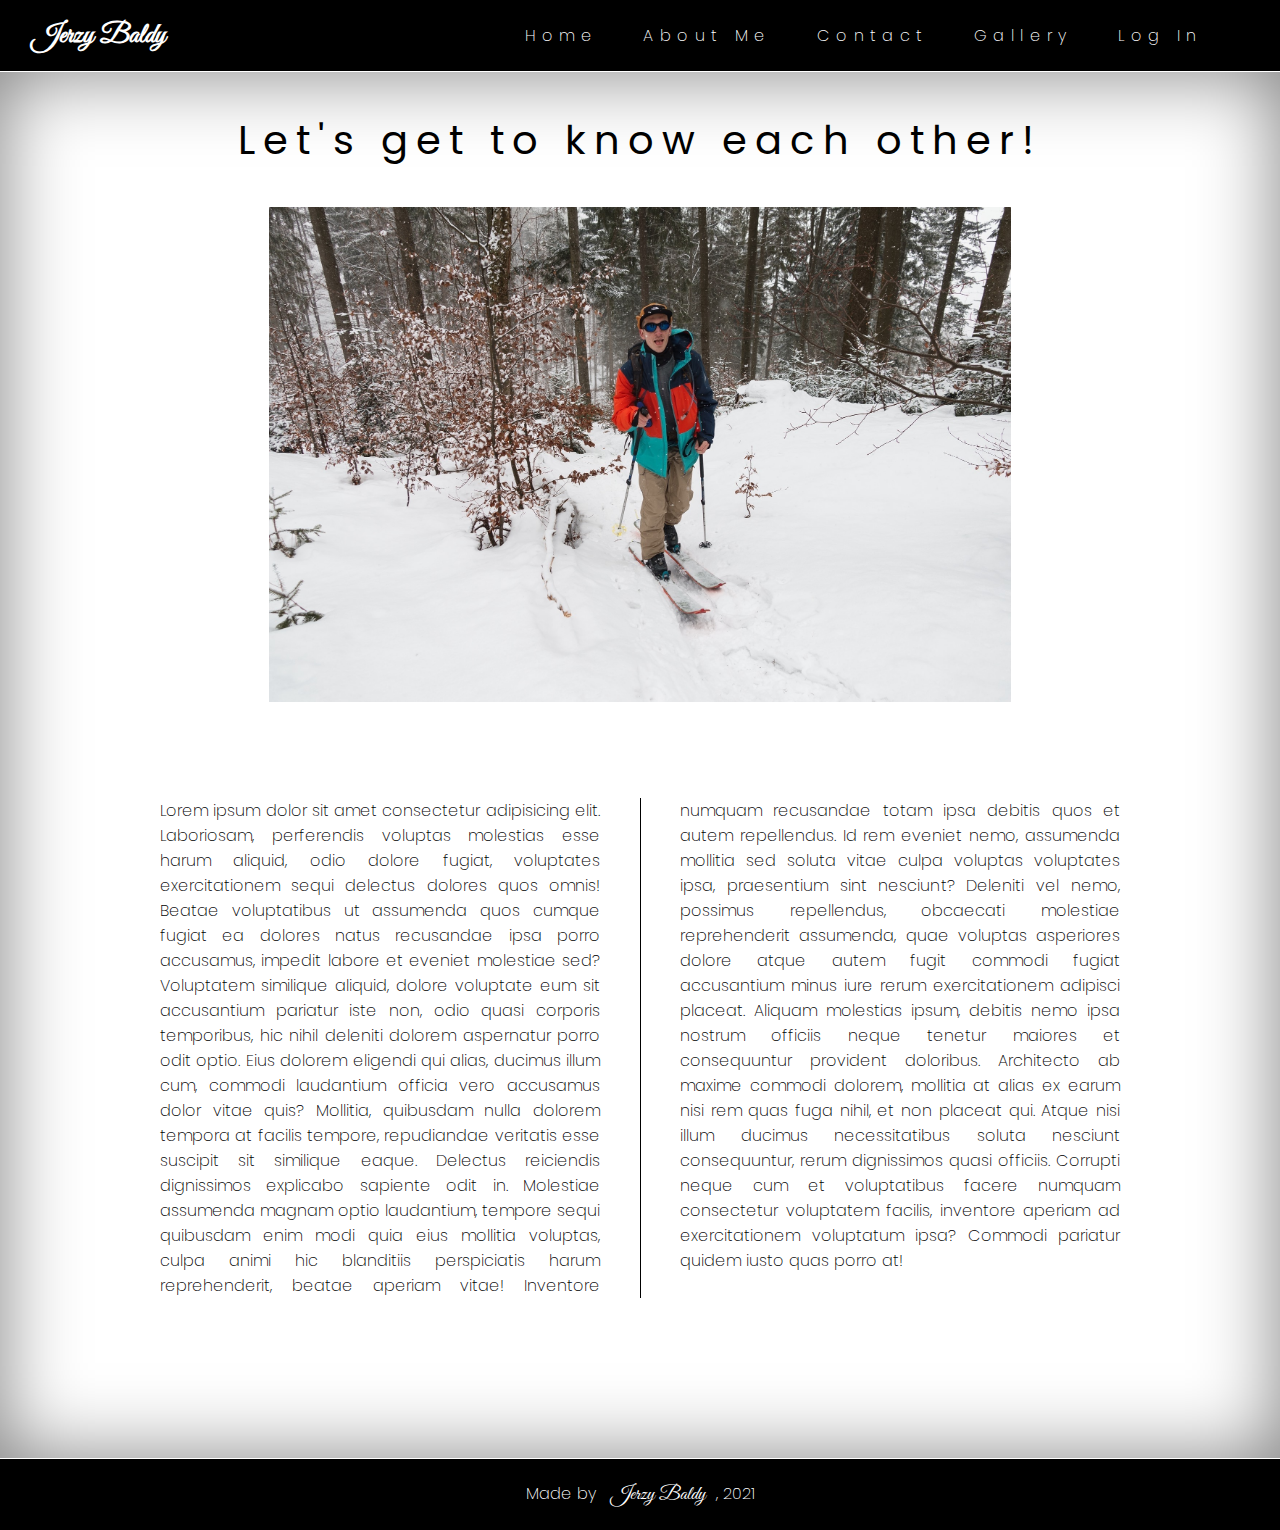
<file: aboutme.html>
<!DOCTYPE html>
<html lang="en">
<head>
<meta charset="UTF-8">
    <meta http-equiv="X-UA-Compatible" content="IE=edge">
    <meta name="viewport" content="width=device-width, initial-scale=1.0">


    <link rel="stylesheet" href="style.css">


    <title>Jerzy Baldy</title>
</head>
<body>

    <div class="loader-wrapper">
        <div class="loader"></div>
        <div class="loader-section section-left"></div>
        <div class="loader-section section-right"></div>
    </div>

    <nav class="nav-bar">
        <div class="logo-container">
            <h3 class="logo-text">Jerzy Baldy</h3>
        </div>
        <ul class="nav-list">

            <li><a href="index.html" class="nav-links">Home</a></li>
            <li><a href="aboutme.html" class="nav-links">About Me</a></li>
            <li><a href="contact.html" class="nav-links">Contact</a></li>
            <li><a href="gallery.html" class="nav-links">Gallery</a></li>
            <li><a href="login.html" class="nav-links">Log In</a></li>

        </ul>
        <div class="drop-down">
            <div class="line-one"></div>
            <div class="line-two"></div>
            <div class="line-three"></div>
        </div>
    </nav>
    <main>
        <section class="about-me-container">

            <div class="about-me-img-container">
                <img src="IMG/about-me-img.jpeg" alt="Me on a skiing trip" class="about-me-img">
            </div>
            <h2 class="about-me-heading">Let's get to know each other!</h2>
            <p class="about-me-text">Lorem ipsum dolor sit amet consectetur adipisicing elit. Laboriosam, perferendis voluptas molestias esse harum aliquid, odio dolore fugiat, voluptates exercitationem sequi delectus dolores quos omnis! Beatae voluptatibus ut assumenda quos cumque fugiat ea dolores natus recusandae ipsa porro accusamus, impedit labore et eveniet molestiae sed? Voluptatem similique aliquid, dolore voluptate eum sit accusantium pariatur iste non, odio quasi corporis temporibus, hic nihil deleniti dolorem aspernatur porro odit optio. Eius dolorem eligendi qui alias, ducimus illum cum, commodi laudantium officia vero accusamus dolor vitae quis? Mollitia, quibusdam nulla dolorem tempora at facilis tempore, repudiandae veritatis esse suscipit sit similique eaque. Delectus reiciendis dignissimos explicabo sapiente odit in. Molestiae assumenda magnam optio laudantium, tempore sequi quibusdam enim modi quia eius mollitia voluptas, culpa animi hic blanditiis perspiciatis harum reprehenderit, beatae aperiam vitae! Inventore numquam recusandae totam ipsa debitis quos et autem repellendus. Id rem eveniet nemo, assumenda mollitia sed soluta vitae culpa voluptas voluptates ipsa, praesentium sint nesciunt? Deleniti vel nemo, possimus repellendus, obcaecati molestiae reprehenderit assumenda, quae voluptas asperiores dolore atque autem fugit commodi fugiat accusantium minus iure rerum exercitationem adipisci placeat. Aliquam molestias ipsum, debitis nemo ipsa nostrum officiis neque tenetur maiores et consequuntur provident doloribus. Architecto ab maxime commodi dolorem, mollitia at alias ex earum nisi rem quas fuga nihil, et non placeat qui. Atque nisi illum ducimus necessitatibus soluta nesciunt consequuntur, rerum dignissimos quasi officiis. Corrupti neque cum et voluptatibus facere numquam consectetur voluptatem facilis, inventore aperiam ad exercitationem voluptatum ipsa? Commodi pariatur quidem iusto quas porro at!</p>
        </section>
    </main>

    <footer class="footer-container">
            <address class="footer-text">
                Made by <a href="#" class="footer-link">Jerzy Baldy</a>, 2021
            </address>
        </footer>
    
    <script src="hamburger.js"></script>
    <script src="loader.js"></script>

</body>
</html>
</file>
<file: style.css>
/*----FONTS----*/

@import url('https://fonts.googleapis.com/css2?family=Great+Vibes&family=Poppins:ital,wght@0,100;0,200;0,300;0,400;0,500;0,600;0,700;0,800;0,900;1,100;1,200;1,300;1,400;1,500;1,600;1,700;1,800;1,900&display=swap');

/*----VARIABLES----*/

:root {
  --bg-dark: rgb(0, 0, 0);
  --bg-medium: rgb(85, 85, 85);
  --bg-light: rgb(170, 170, 170);
  --accent: rgb(255, 255, 255);
  --white: rgb(255, 255, 255);
}

/*----GENERAL----*/

* {
  box-sizing: border-box;
  font-family: 'Poppins', sans-serif;
  margin: 0;
  padding: 0;
}

body {
  overflow-x: hidden;
}

img {
  width: 100%;
  height: auto;
}

::-webkit-scrollbar {
  display: none;
}

/*----NAVBAR----*/

.nav-bar {
  display: flex;

  position: sticky;
  top: 0;
  z-index: 1;

  justify-content: space-between;
  align-items: center;
  padding: 0 2rem;

  height: 8vh;

  border-bottom: 0.1rem solid var(--accent);
  background-color: var(--bg-dark);

  overflow: hidden;
}

.logo-text {
  font-family: 'Great Vibes', cursive;
  font-size: 1.5rem;
  color: var(--accent);
}

.drop-down {
  cursor: pointer;
}

.drop-down div {
  width: 2rem;
  height: 0.25em;
  margin: 0.25em;

  border-radius: 0.5rem;

  background-color: var(--accent);

  transition: all 0.5s ease-out;
}

.toggle .line-one {
  transform: rotate(-45deg) translate(-5px, 6px);
}

.toggle .line-two {
  opacity: 0;
}

.toggle .line-three {
  transform: rotate(45deg) translate(-5px, -6px);
}

.nav-list {
  display: flex;
  flex-direction: column;

  position: absolute;
  top: 8vh;
  right: 0;
  transform: translateX(100%);

  justify-content: space-evenly;
  align-items: center;

  height: 92vh;
  width: 60vw;

  list-style: none;

  background-color: var(--bg-dark);

  transition: all 0.5s ease-out;
}

.nav-list-active {
  transform: translateX(0%);
}

.nav-bar-active {
  overflow: unset;
}

.nav-links {
  text-decoration: none;
  color: var(--accent);
  letter-spacing: 0.4em;
  font-weight: 200;

  transition: opacity 250ms ease;
}

.nav-links:hover,
.nav-links:focus {
  opacity: 0.5;
}

@media only screen and (min-width: 768px) {
  .drop-down {
    display: none;
  }

  .nav-list {
    display: flex;
    flex-direction: row;
    transform: translateX(0);
    position: inherit;
    font-size: 0.7rem;
  }
}

@media only screen and (min-width: 992px) {
  .nav-list {
    font-size: 1rem;
  }

  .logo-text {
    font-size: 1.75rem;
  }
}

/*----HEADER----*/

.welcome-container {
  display: flex;
  align-items: center;
  justify-content: center;
  height: 92vh;
  padding: 1em;
  background-color: var(--accent);
  box-shadow: 0 0 10em rgba(0, 0, 0, 0.7) inset;
}

.welcome-img {
  height: 12.5em;
  width: auto;
  clip-path: polygon(25% 0%, 100% 0%, 75% 100%, 0% 100%);
  animation: photoSpin 500ms 1s ease-in;
}

.welcome-text {
  letter-spacing: 0.2em;
  font-weight: 300;
}

@keyframes photoSpin {
  0% {
    transform: rotate(0deg);
  }
  25% {
    transform: rotate(-5deg);
  }
  50% {
    transform: rotate(5deg);
  }
  75% {
    transform: rotate(-5deg);
  }
  100% {
    transform: rotate(0deg);
  }
}

@media only screen and (max-width: 400px) {
  .welcome-img {
    display: none;
  }
}

@media only screen and (min-width: 768px) {
  .welcome-img {
    height: 20em;
  }

  .welcome-text {
    font-size: 3rem;
  }
}

@media only screen and (min-width: 992px) {
  .welcome-img {
    height: 25em;
  }

  .welcome-text {
    font-size: 5rem;
    font-weight: 300;
    letter-spacing: 0.3em;
  }
}

/*----QUOTE SECTION----*/

.quote-container {
  display: flex;
  flex-direction: column;
  align-items: center;
  justify-content: center;
  height: 100vh;
  padding: 2em;
  background-image: url('IMG/quote-img.jpg');
  background-size: cover;
  background-position: center;
  background-repeat: no-repeat;
  color: var(--white);
}

.quote-text {
  font-weight: 400;
  font-size: 1.5em;
  text-align: center;
}

.quote-author {
  font-weight: 200;
  padding-top: 1em;
  color: var(--white);
}

@media only screen and (max-width: 400px) {
  .quote-text {
    font-size: 1.25em;
  }

  .quote-author {
    font-size: 0.75em;
  }
}

@media only screen and (min-width: 768px) {
  .quote-text {
    font-size: 1.75em;
  }

  .quote-author {
    font-size: 1.25em;
  }
}

@media only screen and (min-width: 992px) {
  .quote-text {
    font-size: 2em;
    letter-spacing: 0.1em;
  }

  .quote-author {
    font-size: 1.5em;
  }
}

/*-----STORY----*/

.my-story-container {
  display: grid;
  place-items: center;
  grid-template-columns: 1fr;
  grid-template-rows: auto;
  box-shadow: 0 0 5em rgba(0, 0, 0, 0.7) inset;
  background: var(--accent);
}

.my-story-heading {
  display: flex;
  justify-content: center;
  align-items: center;
  height: 10vh;
  font-size: 1.25em;
  font-weight: 500;
  letter-spacing: 0.1em;
}

.my-story-text {
  padding: 2em 2em;
  text-align: justify;
  font-size: 0.8em;
  max-width: 60ch;
}

.my-story-img {
  max-height: 40vh;
  width: auto;
  max-width: 100%;
  padding: 0 2em;
}

.my-story-button-container {
  display: flex;
  height: 92vh;
  justify-content: center;
  align-items: center;
}

.my-story-button-link {
  text-decoration: none;
  color: var(--bg-dark);
  font-size: 1.25rem;
  padding: 1em 2em;
  border-radius: 1em;
  box-shadow: 0 0 5em rgba(0, 0, 0, 0.3);
  transition: all 350ms ease-out;
}

.my-story-button-link:hover,
.my-story-button-link:focus {
  background-color: var(--bg-dark);
  color: var(--accent);
  box-shadow: 0 0 5em rgba(0, 0, 0, 0.7);
}

@media only screen and (min-width: 992px) {
  .my-story-container {
    grid-template-columns: 1fr 1fr;
    grid-template-rows: auto;
  }

  .my-story-heading {
    align-items: flex-end;
    height: 20vh;
    padding-bottom: 1em;
    font-size: 2em;
    grid-column: 1 / span 2;
  }

  .my-story-text {
    font-size: 1em;
    background-color: var(--bg-dark);
    color: var(--accent);
    transition: all 350ms;
  }

  .my-story-text:hover {
    border: 0.2em solid var(--bg-dark);
    background-color: var(--accent);
    color: var(--bg-dark);
  }

  #text-two {
    grid-column: 1;
    grid-row: 4;
  }

  #img-two {
    grid-column: 2;
  }

  .my-story-button-container {
    grid-column: 1 / span 2;
  }

  .my-story-button-link {
    font-size: 2rem;
  }
}

/*----PHOTO COUNTER-----*/

.counter-section {
  display: flex;
  height: 84vh;
  justify-content: center;
  align-items: center;
  background-image: url('IMG/counter-img.JPG');
  background-repeat: no-repeat;
  background-size: cover;
  background-position: center;
  box-shadow: 0 0 5em rgba(0, 0, 0, 0.7) inset;
}

.counter-text {
  display: inline-block;
  text-align: center;
  font-size: 1.25rem;
  font-weight: 500;
  padding: 1.5em 0;
  width: 100%;
}

.counter {
  display: inline-block;
  font-size: 1.5em;
  font-weight: 600;
  width: 100%;
}

.counter-link {
  display: inline-block;
  text-align: center;
  color: var(--accent);
  text-decoration: none;
  padding: 1em;
  background-color: var(--bg-dark);
  font-weight: 200;
  letter-spacing: 0.2em;
  width: 100%;
  transition: all 350ms ease-out;
}

.counter-link:hover,
.counter-link:focus {
  background-color: var(--accent);
  color: var(--bg-dark);
}

@media only screen and (min-width: 768px) {
  .counter-text {
    font-size: 1.5em;
  }

  .counter {
    font-size: 2em;
    letter-spacing: 0.5em;
  }
}

@media only screen and (min-width: 992px) {
  .counter-text {
    font-size: 2em;
  }

  .counter {
    font-size: 2.5em;
    letter-spacing: 0.5em;
  }

  .counter-link {
    font-size: 1.25em;
  }
}

/*----FOOTER----*/

.footer-container {
  display: flex;
  justify-content: center;
  align-items: center;
  height: 8vh;
  background-color: var(--bg-dark);
  border-top: 0.1em solid var(--accent);
}

.footer-text {
  color: var(--accent);
  font-size: 0.75em;
  font-weight: 200;
  font-style: normal;
}

.footer-link {
  text-decoration: none;
  color: var(--accent);
  font-family: 'Great Vibes', cursive;
  font-size: 1.25em;
  padding: 0 0.5em;
  transition: all 350ms ease-out;
}

.footer-link:hover,
.footer-link:focus {
  opacity: 0.5;
}

@media only screen and (min-width: 992px) {
  .footer-text {
    font-size: 1em;
  }
}

/*----ABOUT ME SECTION-----*/

.about-me-container {
  display: grid;
  place-items: center;
  grid-template-columns: 100vw;
  grid-template-rows: auto;
  min-height: 84vh;
  width: 100%;
  overflow-x: hidden;

  box-shadow: 0 0 5em rgba(0, 0, 0, 0.5) inset;
}

.about-me-img-container {
  display: flex;
  justify-content: center;
  align-items: center;
  width: 100%;
  margin-bottom: 3em;
}

.about-me-img {
  max-height: 40vh;
  width: auto;
  clip-path: polygon(25% 0, 75% 0, 75% 100%, 25% 100%);
}

.about-me-heading {
  display: flex;
  justify-content: space-evenly;
  align-items: center;
  height: 15vh;
  width: 100%;

  font-size: 1.5em;
  font-weight: 300;

  grid-row: 1;
}

.about-me-text {
  text-align: justify;
  max-width: 100vw;
  padding: 2em;
  font-size: 1rem;
  font-weight: 200;
}

@media only screen and (min-width: 768px) {
  .about-me-text {
    padding: 2em 5em;
  }
}

@media only screen and (min-width: 992px) {
  .about-me-img {
    max-height: 55vh;
    clip-path: none;
  }

  .about-me-heading {
    font-size: 2.5em;
    font-weight: 400;
    letter-spacing: 0.2em;
  }

  .about-me-text {
    padding: 3em 10em;
    padding-bottom: 10em;
    column-count: 2;
    width: 100vw;
    column-gap: 5em;
    column-rule: 0.1em solid var(--bg-dark);
  }
}

/*----CONTACT-----*/

.contact-main {
  min-height: 84vh;
  background: var(--accent);
  box-shadow: 0 0 5em rgba(0, 0, 0, 0.5) inset;
  display: flex;
  justify-content: center;
  align-items: center;
}

.contact-form-container {
  background: var(--accent);
  height: 100%;
  width: 100%;
  max-width: 600px;
  padding: 3em;
  margin: 0 2em;
  border-radius: 1em;
  box-shadow: 0 0 5em rgba(0, 0, 0, 0.3) inset;
}

.contact-form {
  display: flex;
  flex-direction: column;
  align-items: center;
}

.contact-form > * {
  padding: 0.5em;
  margin: 0.3em 0;
  border: 0.1em solid var(--bg-dark);
  background: var(--accent);
  color: var(--bg-dark);
  border-radius: 0.5em;
  width: 100%;
  box-shadow: 0 0 1em rgba(0, 0, 0, 0.1) inset;
  font-weight: 400;
}

.contact-form > *:focus {
  border: 0.2em solid var(--bg-dark);
  box-shadow: unset;
}

.contact-form-msg {
  resize: none;
  overflow-y: scroll;
  overflow-x: hidden;
  margin: 2em 0;
  height: 15vh;
  transition: height 350ms ease-in-out;
}

.contact-form-msg:focus {
  height: 35vh;
}

.contact-form-submit {
  box-shadow: unset;
  width: 60%;
  padding: 1em;
  transition: all 350ms ease-in-out;
}

.contact-form-submit:is(:hover, :focus) {
  background: var(--bg-dark);
  color: var(--accent);
  box-shadow: 0 0 2em rgba(0, 0, 0, 0.5);
}

@media only screen and (min-width: 768px) {
  .contact-main {
    background-image: url('IMG/contact-bg.jpg');
    background-position: center;
    background-repeat: no-repeat;
    background-size: cover;
  }
}

/*----LOG IN-----*/

.login-main {
  min-height: 84vh;
  background: var(--accent);
  box-shadow: 0 0 10em rgba(0, 0, 0, 0.7) inset;
  display: grid;
  place-items: center;
  grid-template-columns: 100vw;
  grid-template-rows: 10vh 10vh 44vh 5vh 5vh 10vh;
  grid-template-areas:
    'error-message'
    'login-text'
    'login-form'
    'login-text-two'
    'signup-link'
    '.';
}

.error-message,
.error-login {
  grid-area: error-message;
  color: red;
  font-size: 1em;
  font-weight: 500;
}

.error-none {
  grid-area: error-message;
  color: green;
  font-size: 1em;
  font-weight: 500;
}

.login-text {
  grid-area: login-text;
  text-align: center;
  font-size: 1.15rem;
  padding: 0 2em;
}

.login-form {
  grid-area: login-form;
  display: flex;
  flex-direction: column;
  align-items: center;
  width: 100%;
  padding: 0 5em;
}

.login-form > * {
  padding: 0.5em 1em;
  margin: 0.5em 0;
  border-radius: 0.5em;
  border: 0.1em solid var(--bg-dark);
  background: var(--bg-dark);
  color: var(--accent);
}

.login-uid,
.login-pwd {
  width: 15em;
}

.login-submit {
  width: 10em;
  margin-top: 2.5em;
  padding: 0.5em;
  font-size: 1rem;
  transition: all 350ms ease-in-out;
  cursor: pointer;
}

.login-text-two {
  font-size: 1rem;
  grid-area: login-text-two;
  padding-bottom: 1em;
}

.signup-link {
  grid-area: signup-link;
  border: 0.1em solid var(--bg-dark);
  padding: 0.5em 2.5em;
  border-radius: 0.5em;
  text-decoration: none;
  color: var(--bg-dark);
  transition: all 350ms ease-in-out;
}

.signup-link:is(:hover, :focus),
.login-submit:is(:hover, :focus) {
  background: var(--accent);
  color: var(--bg-dark);
  box-shadow: 0 0 5em rgba(0, 0, 0, 0.3);
}

/*-----PRELOADER------*/

.loader-wrapper {
  --line-width: 5px;
  --curtain-color: rgb(0, 0, 0);
  --outer-line-color: rgb(255, 255, 255);
  --middle-line-color: rgb(170, 170, 170);
  --inner-line-color: rgb(85, 85, 85);
  position: fixed;
  top: 0;
  left: 0;
  width: 100%;
  height: 100%;
  z-index: 1000;
}

.loader {
  display: block;
  position: relative;
  top: 50%;
  left: 50%;
  /*   transform: translate(-50%, -50%); */
  width: 150px;
  height: 150px;
  margin: -75px 0 0 -75px;
  border: var(--line-width) solid transparent;
  border-top-color: var(--outer-line-color);
  border-radius: 100%;
  -webkit-animation: spin 2s linear infinite;
  animation: spin 2s linear infinite;
  z-index: 1001;
}

.loader:before {
  content: '';
  position: absolute;
  top: 4px;
  left: 4px;
  right: 4px;
  bottom: 4px;
  border: var(--line-width) solid transparent;
  border-top-color: var(--inner-line-color);
  border-radius: 100%;
  -webkit-animation: spin 3s linear infinite;
  animation: spin 3s linear infinite;
}

.loader:after {
  content: '';
  position: absolute;
  top: 14px;
  left: 14px;
  right: 14px;
  bottom: 14px;
  border: var(--line-width) solid transparent;
  border-top-color: var(--middle-line-color);
  border-radius: 100%;
  -webkit-animation: spin 1.5s linear infinite;
  animation: spin 1.5s linear infinite;
}

@-webkit-keyframes spin {
  0% {
    -webkit-transform: rotate(0deg);
    -ms-transform: rotate(0deg);
    transform: rotate(0deg);
  }
  100% {
    -webkit-transform: rotate(360deg);
    -ms-transform: rotate(360deg);
    transform: rotate(360deg);
  }
}
@keyframes spin {
  0% {
    -webkit-transform: rotate(0deg);
    -ms-transform: rotate(0deg);
    transform: rotate(0deg);
  }
  100% {
    -webkit-transform: rotate(360deg);
    -ms-transform: rotate(360deg);
    transform: rotate(360deg);
  }
}

.loader-wrapper .loader-section {
  position: fixed;
  top: 0;
  background: var(--curtain-color);
  width: 51%;
  height: 100%;
  z-index: 1000;
}

.loader-wrapper .loader-section.section-left {
  left: 0;
}
.loader-wrapper .loader-section.section-right {
  right: 0;
}

/* Loaded Styles */
.loaded .loader-wrapper .loader-section.section-left {
  transform: translateX(-100%);
  transition: all 0.7s 0.3s cubic-bezier(0.645, 0.045, 0.355, 1);
}
.loaded .loader-wrapper .loader-section.section-right {
  transform: translateX(100%);
  transition: all 0.7s 0.3s cubic-bezier(0.645, 0.045, 0.355, 1);
}
.loaded .loader {
  opacity: 0;
  transition: all 0.3s ease-out;
}
.loaded .loader-wrapper {
  visibility: hidden;
  transform: translateY(-100%);
  transition: all 0.3s 1s ease-out;
}
</file>
